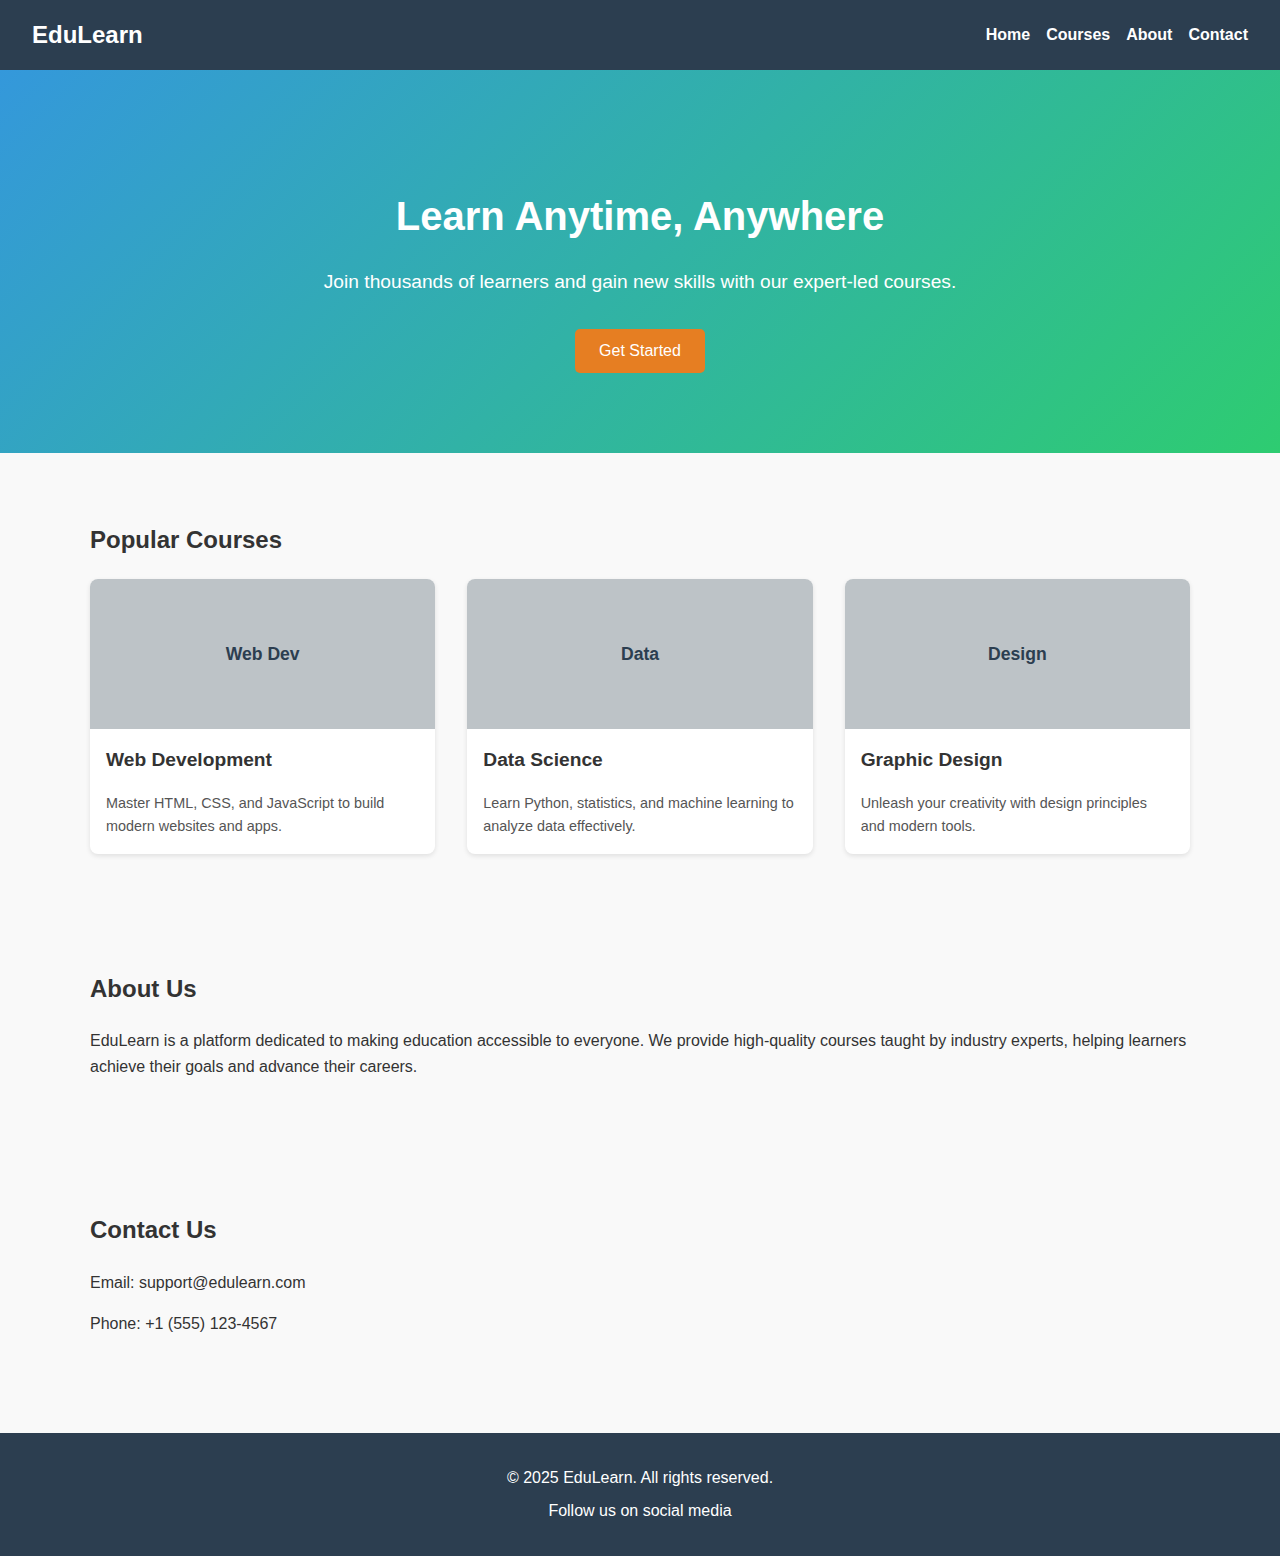
<file: index.html>
<!DOCTYPE html>
<html lang="en">
<head>
  <meta charset="UTF-8" />
  <meta name="viewport" content="width=device-width, initial-scale=1.0"/>
  <title>EduLearn - Online Learning Platform</title>

  <!-- Google AdSense -->
  <script async src="https://pagead2.googlesyndication.com/pagead/js/adsbygoogle.js?client=ca-pub-9308649654279660"
     crossorigin="anonymous"></script>

  <style>
    body {
      margin: 0;
      font-family: Arial, sans-serif;
      line-height: 1.6;
      background: #f9f9f9;
      color: #333;
    }
    header {
      background: #2c3e50;
      color: #fff;
      padding: 1rem 2rem;
      display: flex;
      justify-content: space-between;
      align-items: center;
    }
    header h1 {
      margin: 0;
      font-size: 1.5rem;
    }
    nav ul {
      list-style: none;
      display: flex;
      gap: 1rem;
      margin: 0;
      padding: 0;
    }
    nav a {
      color: #fff;
      text-decoration: none;
      font-weight: bold;
    }
    nav a:hover {
      text-decoration: underline;
    }
    .hero {
      background: linear-gradient(135deg, #3498db, #2ecc71);
      color: #fff;
      text-align: center;
      padding: 5rem 2rem;
    }
    .hero h2 {
      font-size: 2.5rem;
      margin-bottom: 1rem;
    }
    .hero p {
      font-size: 1.2rem;
      margin-bottom: 2rem;
    }
    .hero a button {
      background: #e67e22;
      border: none;
      padding: 0.8rem 1.5rem;
      font-size: 1rem;
      color: #fff;
      cursor: pointer;
      border-radius: 5px;
    }
    .hero a button:hover {
      background: #d35400;
    }
    .section {
      padding: 3rem 2rem;
      max-width: 1100px;
      margin: auto;
    }
    .courses {
      display: grid;
      grid-template-columns: repeat(auto-fit, minmax(250px, 1fr));
      gap: 2rem;
    }
    .course-card {
      background: #fff;
      border-radius: 8px;
      box-shadow: 0 2px 5px rgba(0,0,0,0.1);
      overflow: hidden;
      transition: transform 0.2s;
    }
    .course-card:hover {
      transform: translateY(-5px);
    }
    .course-image {
      height: 150px;
      background: #bdc3c7;
      display: flex;
      align-items: center;
      justify-content: center;
      color: #2c3e50;
      font-weight: bold;
      font-size: 1.1rem;
    }
    .course-card h3 {
      margin: 1rem;
      font-size: 1.2rem;
    }
    .course-card p {
      margin: 0 1rem 1rem;
      font-size: 0.9rem;
      color: #555;
    }
    footer {
      background: #2c3e50;
      color: #fff;
      text-align: center;
      padding: 1.5rem;
      margin-top: 2rem;
    }
    footer p {
      margin: 0.5rem 0;
    }
  </style>
</head>
<body>
  <header>
    <h1>EduLearn</h1>
    <nav>
      <ul>
        <li><a href="#">Home</a></li>
        <li><a href="#courses">Courses</a></li>
        <li><a href="#about">About</a></li>
        <li><a href="#contact">Contact</a></li>
      </ul>
    </nav>
  </header>

  <section class="hero">
    <h2>Learn Anytime, Anywhere</h2>
    <p>Join thousands of learners and gain new skills with our expert-led courses.</p>
    <a href="/4242.html"><button>Get Started</button></a>
  </section>

  <section id="courses" class="section">
    <h2>Popular Courses</h2>
    <div class="courses">
      <div class="course-card">
        <div class="course-image">Web Dev</div>
        <h3>Web Development</h3>
        <p>Master HTML, CSS, and JavaScript to build modern websites and apps.</p>
      </div>
      <div class="course-card">
        <div class="course-image">Data</div>
        <h3>Data Science</h3>
        <p>Learn Python, statistics, and machine learning to analyze data effectively.</p>
      </div>
      <div class="course-card">
        <div class="course-image">Design</div>
        <h3>Graphic Design</h3>
        <p>Unleash your creativity with design principles and modern tools.</p>
      </div>
    </div>
  </section>

  <section id="about" class="section">
    <h2>About Us</h2>
    <p>EduLearn is a platform dedicated to making education accessible to everyone. We provide high-quality courses taught by industry experts, helping learners achieve their goals and advance their careers.</p>
  </section>

  <section id="contact" class="section">
    <h2>Contact Us</h2>
    <p>Email: support@edulearn.com</p>
    <p>Phone: +1 (555) 123-4567</p>
  </section>

  <footer>
    <p>&copy; 2025 EduLearn. All rights reserved.</p>
    <p>Follow us on social media</p>
  </footer>
</body>
</html>
</file>
